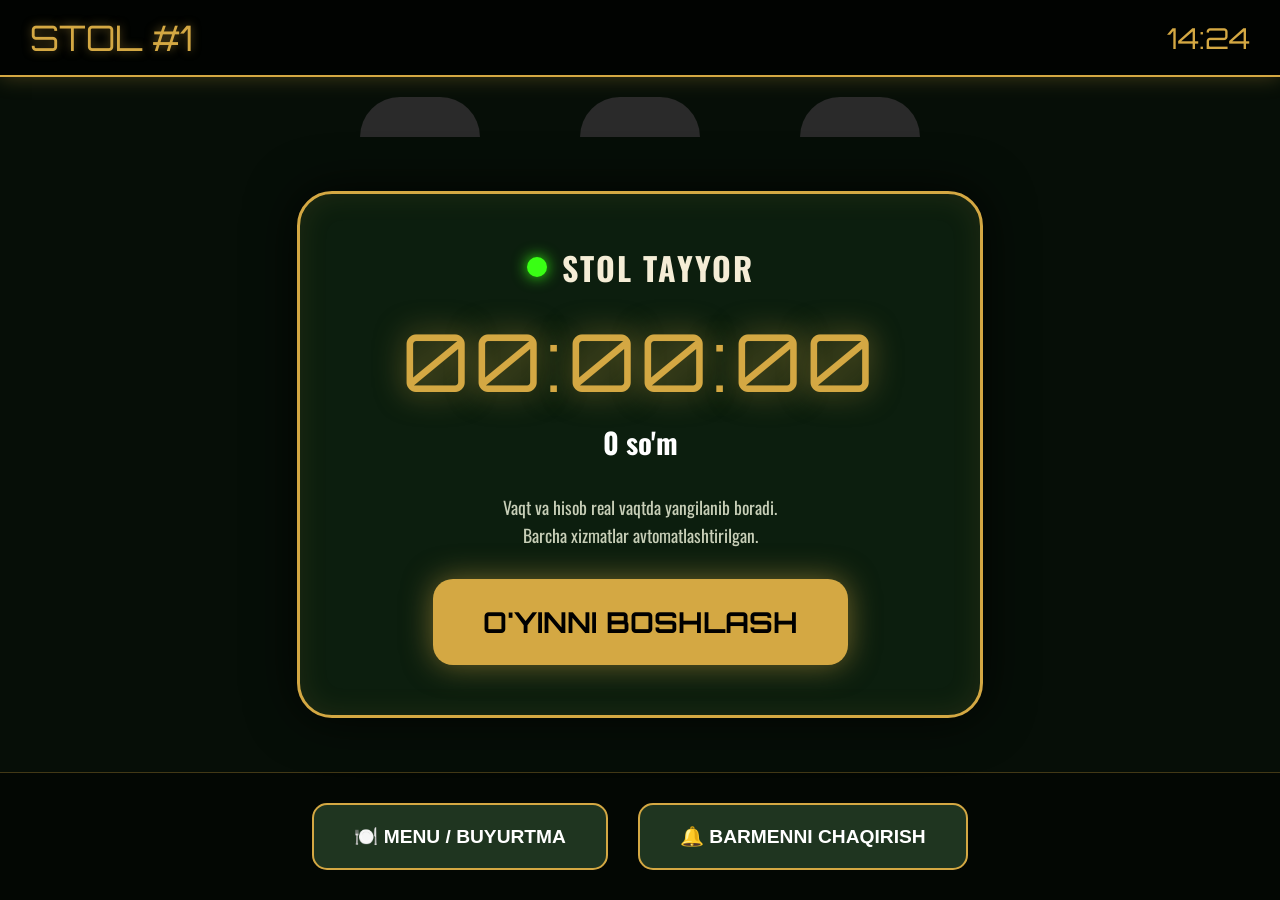
<file: data/index.html>
<!DOCTYPE html>
<html lang="uz">
<head>
  <meta charset="UTF-8">
  <meta name="viewport" content="width=device-width, initial-scale=1.0">
  <title>Smart Billiard | Stol Paneli</title>
  <link href="https://fonts.googleapis.com/css2?family=Orbitron:wght@400;700&family=Oswald:wght@400;700&display=swap" rel="stylesheet">
  <style>
    :root {
      --bg: #060e07;
      --felt: #1a5c35;
      --wood: #5c3318;
      --gold: #d4a843;
      --neon-green: #39ff14;
      --neon-red: #ff3131;
      --lamp-off: #2a2a2a;
      --lamp-on: #fff176;
    }
    body { 
      background: var(--bg); 
      color: #f5edd6; 
      font-family: 'Oswald', sans-serif; 
      margin: 0; 
      padding: 0; 
      display: flex; 
      flex-direction: column; 
      height: 100vh; 
      overflow: hidden; 
    }
    
    .top-bar { 
      padding: 15px 30px; 
      display: flex; 
      justify-content: space-between; 
      align-items: center; 
      border-bottom: 2px solid var(--gold); 
      background: rgba(0,0,0,0.8);
      box-shadow: 0 0 20px rgba(212,168,67,0.3);
      z-index: 10;
    }
    .table-title { 
      font-family: 'Orbitron', sans-serif; 
      font-size: 2.2rem; 
      color: var(--gold); 
      text-shadow: 0 0 10px rgba(212,168,67,0.5);
    }
    
    .lamp-container {
      display: flex;
      justify-content: center;
      gap: 100px;
      margin-top: 20px;
    }
    .lamp {
      width: 120px;
      height: 40px;
      background: var(--lamp-off);
      border-radius: 60px 60px 0 0;
      position: relative;
      transition: 0.5s;
    }
    .lamp::after {
      content: '';
      position: absolute;
      top: 100%;
      left: 10%;
      width: 80%;
      height: 200px;
      background: radial-gradient(ellipse at top, rgba(255, 241, 118, 0.4) 0%, transparent 70%);
      opacity: 0;
      transition: 0.5s;
    }
    .lamp.active {
      background: var(--lamp-on);
      box-shadow: 0 0 40px var(--lamp-on);
    }
    .lamp.active::after {
      opacity: 1;
    }

    .main-content { 
      flex: 1; 
      display: flex; 
      align-items: center; 
      justify-content: center; 
      padding: 30px;
      position: relative;
    }
    .status-panel { 
      background: rgba(13,31,15,0.95); 
      border: 3px solid var(--gold); 
      border-radius: 35px; 
      padding: 50px; 
      text-align: center; 
      width: min(580px, 100%); 
      box-shadow: 0 0 50px rgba(0,0,0,0.8), inset 0 0 30px rgba(212,168,67,0.1);
      position: relative;
      z-index: 5;
    }
    
    .status-indicator {
      display: inline-block;
      width: 20px;
      height: 20px;
      border-radius: 50%;
      background: var(--neon-red);
      margin-right: 15px;
      box-shadow: 0 0 15px var(--neon-red);
      transition: 0.5s;
    }
    .status-indicator.ready {
      background: var(--neon-green);
      box-shadow: 0 0 15px var(--neon-green);
    }

    .timer { 
      font-family: 'Orbitron', sans-serif; 
      font-size: 5rem; 
      color: var(--gold); 
      margin: 10px 0; 
      text-shadow: 0 0 30px rgba(212,168,67,0.6);
      letter-spacing: 5px;
    }
    
    .amount-label {
      font-size: 1.8rem;
      color: #fff;
      margin-bottom: 30px;
      font-weight: bold;
    }

    .btn { 
      padding: 25px 50px; 
      border-radius: 20px; 
      border: none; 
      font-size: 1.8rem; 
      font-weight: bold; 
      cursor: pointer; 
      text-transform: uppercase; 
      transition: 0.3s; 
      font-family: 'Orbitron', sans-serif;
    }
    .btn-start { 
      background: var(--gold); 
      color: #000; 
      box-shadow: 0 0 30px rgba(212,168,67,0.5); 
    }
    .btn-start:hover { 
      transform: scale(1.05); 
      box-shadow: 0 0 50px rgba(212,168,67,0.8);
    }
    .btn-stop {
      background: var(--neon-red);
      color: #fff;
      box-shadow: 0 0 30px rgba(255, 49, 49, 0.5);
    }

    .bottom-actions { 
      padding: 30px; 
      display: flex; 
      gap: 30px; 
      justify-content: center; 
      background: rgba(0,0,0,0.5);
      border-top: 1px solid rgba(212,168,67,0.3);
    }
    .btn-action { 
      background: #1f3520; 
      color: #fff; 
      padding: 20px 40px; 
      border-radius: 15px; 
      border: 2px solid var(--gold); 
      cursor: pointer; 
      font-size: 1.2rem;
      transition: 0.3s;
      font-weight: bold;
    }
    .btn-action:hover {
      background: var(--gold);
      color: #000;
      box-shadow: 0 0 20px var(--gold);
    }

    @keyframes pulse {
      0% { opacity: 1; }
      50% { opacity: 0.6; }
      100% { opacity: 1; }
    }
    .active-text {
      animation: pulse 2s infinite;
      color: var(--neon-green);
    }
  </style>
</head>
<body>
  <div class="top-bar">
    <div class="table-title" id="table-label">STOL #--</div>
    <div id="clock" style="font-size: 1.8rem; font-family: 'Orbitron'; color: var(--gold);">14:24</div>
  </div>

  <div class="lamp-container">
    <div class="lamp" id="lamp-1"></div>
    <div class="lamp" id="lamp-2"></div>
    <div class="lamp" id="lamp-3"></div>
  </div>

  <div class="main-content">
    <div class="status-panel">
        <div style="display: flex; align-items: center; justify-content: center; margin-bottom: 20px;">
          <div class="status-indicator ready" id="status-indicator"></div>
          <h2 id="status-text" style="margin: 0; font-size: 2rem; letter-spacing: 2px;">STOL TAYYOR</h2>
        </div>
        
        <div class="timer" id="main-timer">00:00:00</div>
        <div class="amount-label" id="main-amount">0 so'm</div>
        
        <div style="margin-bottom:30px; color:#c7ceb7; font-size: 1.1rem; line-height: 1.6;">
          <div>Vaqt va hisob real vaqtda yangilanib boradi.</div>
          <div>Barcha xizmatlar avtomatlashtirilgan.</div>
        </div>
        
        <button class="btn btn-start" id="action-btn" onclick="mainAction()">O'YINNI BOSHLASH</button>
    </div>
  </div>

  <div class="bottom-actions">
    <button class="btn-action" onclick="order()">🍽️ MENU / BUYURTMA</button>
    <button class="btn-action" onclick="callBarmen()">🔔 BARMENNI CHAQIRISH</button>
  </div>

  <script>
    const urlParams = new URLSearchParams(window.location.search);
    const tableId = urlParams.get('t') || 1;
    document.getElementById('table-label').innerText = "STOL #" + tableId;

    const ws = new WebSocket(`ws://${location.host}/ws`);
    ws.onmessage = (e) => {
        const data = JSON.parse(e.data);
        const t = data.tables.find(x => x.id == tableId);
        if (t) {
            updateUI(t);
        }
        document.getElementById('clock').innerText = data.clock;
    };

    function updateUI(t) {
        document.getElementById('main-timer').innerText = t.elapsed_display;
        document.getElementById('main-amount').innerText = formatMoney(t.total_due);
        
        const statusText = document.getElementById('status-text');
        const actionBtn = document.getElementById('action-btn');
        const indicator = document.getElementById('status-indicator');
        const lamps = [document.getElementById('lamp-1'), document.getElementById('lamp-2'), document.getElementById('lamp-3')];

        if (t.active) {
            statusText.innerText = "O'YIN DAVOM ETMOQDA";
            statusText.className = "active-text";
            actionBtn.innerText = "O'YINNI TUGATISH";
            actionBtn.className = "btn btn-stop";
            indicator.className = "status-indicator";
            lamps.forEach(l => l.classList.add('active'));
        } else {
            statusText.innerText = "STOL TAYYOR";
            statusText.className = "";
            actionBtn.innerText = "O'YINNI BOSHLASH";
            actionBtn.className = "btn btn-start";
            indicator.className = "status-indicator ready";
            lamps.forEach(l => l.classList.remove('active'));
        }
    }

    function mainAction() {
        const btn = document.getElementById('action-btn');
        if (btn.innerText.includes("TUGATISH")) {
            if(!confirm("Haqiqatdan ham o'yinni tugatmoqchimisiz?")) return;
        }
        fetch(`/toggle?id=${tableId}`);
    }

    function order() { alert("Menyu yuklanmoqda..."); }
    function callBarmen() { 
        fetch(`/call?id=${tableId}&type=barmen`).then(() => {
            alert("Barmen chaqirildi! Tez orada yetib keladi.");
        });
    }
    function formatMoney(n) { return new Intl.NumberFormat('uz-UZ').format(n) + " so'm"; }
  </script>
</body>
</html>
</file>
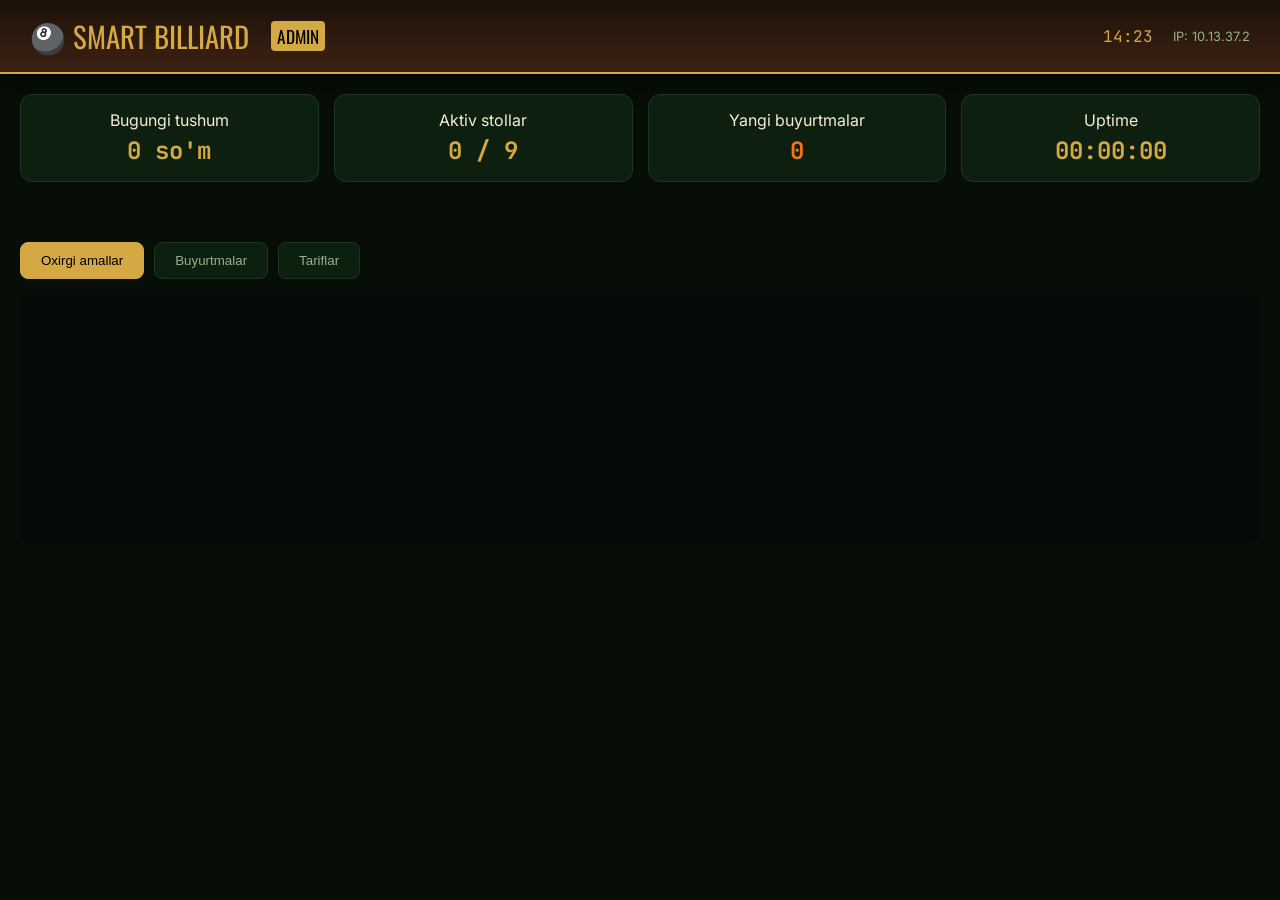
<file: data/admin.html>
<!DOCTYPE html>
<html lang="uz">
<head>
  <meta charset="UTF-8">
  <meta name="viewport" content="width=device-width, initial-scale=1.0">
  <title>Smart Billiard | Admin Premium</title>
  <link rel="preconnect" href="https://fonts.googleapis.com">
  <link href="https://fonts.googleapis.com/css2?family=Inter:wght@400;600;700&family=JetBrains+Mono:wght@400;700&family=Oswald:wght@400;700&display=swap" rel="stylesheet">
  <style>
    :root {
      --bg-deep: #060e07; --bg-card: #0d1f0f; --bg-panel: #091208; --felt-green: #1a4a2e;
      --wood-dark: #3d2214; --gold: #d4a843; --copper: #b87333; --text-primary: #f5edd6;
      --text-secondary: #9aaf8a; --border: #1f3520;
      --free: #22c55e; --busy: #ef4444; --booked: #f59e0b; --vip: #3b82f6; --warning: #f97316;
    }
    * { box-sizing: border-box; margin: 0; padding: 0; }
    body { background: var(--bg-deep); font-family: 'Inter', sans-serif; color: var(--text-primary); min-height: 100vh; overflow-x: hidden; }
    header {
      padding: 15px 30px; display: flex; justify-content: space-between; align-items: center;
      background: linear-gradient(180deg, #1c1108 0%, #3d2214 100%);
      border-bottom: 2px solid var(--gold); box-shadow: 0 5px 25px rgba(0,0,0,0.6);
    }
    .logo { display: flex; align-items: center; gap: 12px; font-family: 'Oswald', sans-serif; font-size: 1.8rem; color: var(--gold); }
    .stats-row { display: grid; grid-template-columns: repeat(4, 1fr); gap: 15px; padding: 20px; }
    .stat-card { background: var(--bg-card); padding: 15px; border-radius: 12px; border: 1px solid var(--border); text-align: center; }
    .stat-val { font-size: 1.5rem; font-weight: bold; color: var(--gold); margin-top: 5px; font-family: 'JetBrains Mono', monospace; }

    /* FLOOR MAP */
    .floor-map { display: grid; grid-template-columns: repeat(3, 1fr); gap: 20px; padding: 0 20px 20px; }
    .table-card {
      background: var(--bg-card); 
      border: 2px solid var(--border); 
      border-radius: 16px; 
      padding: 20px;
      cursor: pointer; 
      transition: 0.3s; 
      position: relative; 
      overflow: hidden;
      box-shadow: 0 5px 15px rgba(0,0,0,0.3);
    }
    .table-card:hover { transform: translateY(-5px); box-shadow: 0 10px 30px rgba(0,0,0,0.5); }
    
    .table-header { display: flex; justify-content: space-between; align-items: center; margin-bottom: 15px; }
    .status-badge { 
      padding: 4px 12px; 
      border-radius: 20px; 
      font-size: 11px; 
      font-weight: bold; 
      text-transform: uppercase; 
      letter-spacing: 1px;
    }
    
    .table-summary { 
      margin: 10px 0; 
      padding: 14px 12px; 
      border-radius: 10px; 
      background: rgba(255,255,255,0.03); 
      border: 1px solid rgba(255,255,255,0.06); 
      text-align: center; 
      color: var(--text-secondary);
      font-size: 0.85rem;
    }
    
    .table-timer { 
      font-family: 'JetBrains Mono', monospace; 
      font-size: 1.6rem; 
      text-align: center; 
      color: var(--gold); 
      margin: 10px 0;
      text-shadow: 0 0 10px rgba(212,168,67,0.3);
    }
    .table-amount { text-align: center; font-size: 1rem; color: var(--text-primary); font-weight: bold; }

    /* STATUS COLORS & GLOWS */
    .status-free { border-color: var(--free); box-shadow: 0 0 15px rgba(34, 197, 94, 0.1); } 
    .status-free .status-badge { background: var(--free); color: #000; box-shadow: 0 0 10px var(--free); }
    
    .status-busy { border-color: var(--busy); box-shadow: 0 0 15px rgba(239, 68, 68, 0.2); } 
    .status-busy .status-badge { background: var(--busy); color: #fff; box-shadow: 0 0 10px var(--busy); }
    .status-busy .table-timer { color: var(--busy); text-shadow: 0 0 10px rgba(239, 68, 68, 0.4); }

    .status-vip { border-color: var(--vip); box-shadow: 0 0 15px rgba(59, 130, 246, 0.2); } 
    .status-vip .status-badge { background: var(--vip); color: #fff; box-shadow: 0 0 10px var(--vip); }

    /* MODAL */
    .modal { display: none; position: fixed; top: 0; left: 0; width: 100%; height: 100%; background: rgba(0,0,0,0.85); z-index: 100; align-items: center; justify-content: center; }
    .modal-content { background: var(--bg-panel); width: 450px; border-radius: 20px; border: 2px solid var(--gold); padding: 25px; box-shadow: 0 0 50px rgba(212,168,67,0.2); }
    .m-header { font-size: 1.5rem; color: var(--gold); margin-bottom: 20px; border-bottom: 1px solid var(--border); padding-bottom: 10px; }
    .m-body { display: flex; flex-direction: column; gap: 15px; }
    .btn { padding: 12px; border-radius: 10px; border: none; font-weight: bold; cursor: pointer; transition: 0.2s; }
    .btn-gold { background: var(--gold); color: #000; }
    .btn-red { background: var(--busy); color: #fff; }

    /* TABS */
    .tabs-section { padding: 0 20px; margin-top: 20px; }
    .tabs-header { display: flex; gap: 10px; margin-bottom: 15px; }
    .tab-btn { padding: 10px 20px; background: var(--bg-card); border: 1px solid var(--border); color: var(--text-secondary); cursor: pointer; border-radius: 8px; }
    .tab-btn.active { background: var(--gold); color: #000; border-color: var(--gold); }
    .log-box { height: 250px; overflow-y: auto; background: #050a06; padding: 15px; border-radius: 12px; font-family: 'JetBrains Mono', monospace; font-size: 0.85rem; }
    .log-entry { margin-bottom: 5px; border-bottom: 1px solid rgba(255,255,255,0.05); padding: 3px 0; }
  </style>
</head>
<body>
  <header>
    <div class="logo">🎱 SMART BILLIARD <span style="font-size: 0.6em; background: var(--gold); color:#000; padding:2px 6px; border-radius:4px; margin-left:10px;">ADMIN</span></div>
    <div style="display:flex; gap:20px; align-items:center;">
        <div id="clock" style="font-family:'JetBrains Mono'; color:var(--gold);">14:23</div>
        <div id="wifi-ip" style="font-size:0.8rem; color:var(--text-secondary);">IP: 10.13.37.2</div>
    </div>
  </header>

  <div class="stats-row">
    <div class="stat-card"><div>Bugungi tushum</div><div class="stat-val" id="daily-revenue">0 so'm</div></div>
    <div class="stat-card"><div>Aktiv stollar</div><div class="stat-val" id="active-tables">0 / 9</div></div>
    <div class="stat-card"><div>Yangi buyurtmalar</div><div class="stat-val" id="new-orders" style="color:var(--warning);">0</div></div>
    <div class="stat-card"><div>Uptime</div><div class="stat-val" id="uptime">00:00:00</div></div>
  </div>

  <div class="floor-map" id="floor-map">
    <!-- 9 ta stol JS orqali -->
  </div>

  <div class="tabs-section">
    <div class="tabs-header">
        <button class="tab-btn active">Oxirgi amallar</button>
        <button class="tab-btn">Buyurtmalar</button>
        <button class="tab-btn">Tariflar</button>
    </div>
    <div class="log-box" id="logs">
        <!-- Loglar -->
    </div>
  </div>

  <!-- MODAL -->
  <div class="modal" id="table-modal">
    <div class="modal-content">
        <div class="m-header" id="m-title">Stol #1</div>
        <div class="m-body">
            <button class="btn btn-gold" onclick="apiCall('start', 1)">▶ O'yinni boshlash (VIP)</button>
            <button class="btn btn-gold" style="background:#888" onclick="apiCall('start_hourly', 1)">⏱ Soatlik rejim</button>
            <button class="btn btn-red" onclick="apiCall('stop', 1)">🛑 O'yinni tugatish</button>
            <button class="btn" style="background:var(--booked)" onclick="apiCall('book', 1)">📅 Bron qilish (60 m)</button>
            <button class="btn" style="background:#444" onclick="closeModal()">Yopish</button>
        </div>
    </div>
  </div>

  <script>
    let currentTable = 1;
    const ws = new WebSocket(`ws://${location.host}/ws`);
    
    ws.onmessage = (e) => {
        const data = JSON.parse(e.data);
        renderMap(data.tables);
        renderLogs(data.logs);
        document.getElementById('daily-revenue').innerText = formatMoney(data.daily_revenue);
        document.getElementById('active-tables').innerText = data.active_tables + " / 9";
        document.getElementById('new-orders').innerText = data.orders.filter(o => o.status === 'new').length;
        document.getElementById('uptime').innerText = data.uptime_display;
        document.getElementById('clock').innerText = data.clock;
    };

    function renderMap(tables) {
        const map = document.getElementById('floor-map');
        map.innerHTML = '';
        tables.forEach(t => {
            const card = document.createElement('div');
            card.className = `table-card status-${t.status}`;
            card.onclick = () => openModal(t.id);
            card.innerHTML = `
                <div class="table-header">
                    <span style="font-weight:bold;">STOL ${t.id}</span>
                    <span class="status-badge">${t.status}</span>
                </div>
                <div class="table-summary">Real vaqt holati paneli</div>
                <div class="table-timer">${t.elapsed_display}</div>
                <div class="table-amount">${formatMoney(t.total_due)}</div>
            `;
            map.appendChild(card);
        });
    }

    function renderLogs(logs) {
        const box = document.getElementById('logs');
        box.innerHTML = logs.map(l => `<div class="log-entry">${l}</div>`).reverse().join('');
    }

    function formatMoney(n) { return new Intl.NumberFormat('uz-UZ').format(n) + " so'm"; }
    function openModal(id) { currentTable = id; document.getElementById('m-title').innerText = "Stol #" + id; document.getElementById('table-modal').style.display = 'flex'; }
    function closeModal() { document.getElementById('table-modal').style.display = 'none'; }
    
    function apiCall(cmd, id) {
        let url = '';
        if (cmd === 'start') url = `/start?t=${currentTable}&mode=vip`;
        if (cmd === 'start_hourly') url = `/start?t=${currentTable}&mode=hourly&h=1`;
        if (cmd === 'stop') url = `/stop?t=${currentTable}&payment=cash`;
        if (cmd === 'book') url = `/book?t=${currentTable}&minutes=60`;
        fetch(url).then(() => closeModal());
    }
  </script>
</body>
</html>
</file>
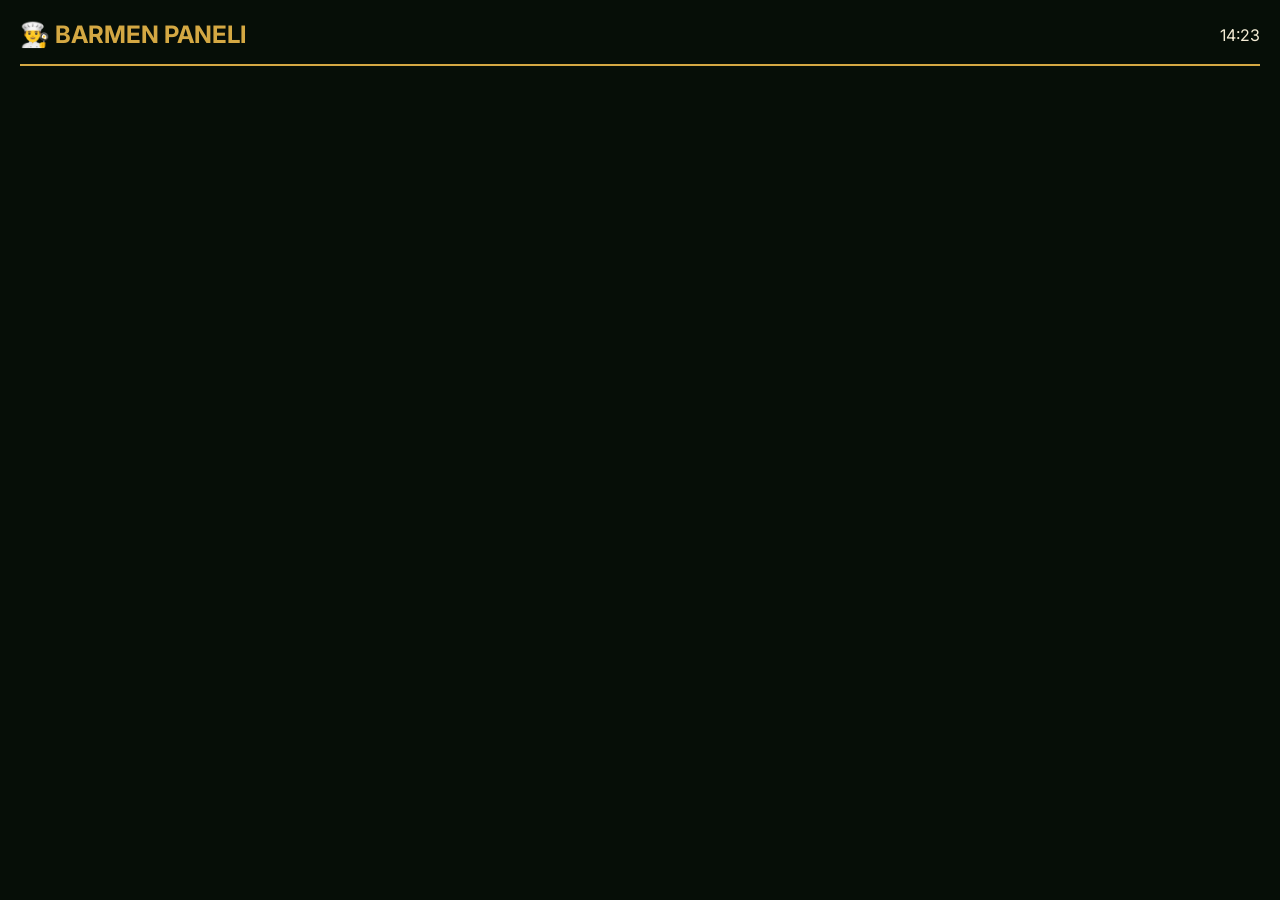
<file: data/barmen.html>
<!DOCTYPE html>
<html lang="uz">
<head>
  <meta charset="UTF-8">
  <meta name="viewport" content="width=device-width, initial-scale=1.0">
  <title>Barmen Paneli | Smart Billiard</title>
  <link href="https://fonts.googleapis.com/css2?family=Inter:wght@400;600;700&family=JetBrains+Mono:wght@400;700&display=swap" rel="stylesheet">
  <style>
    :root {
      --bg-deep: #060e07; --bg-card: #0d1f0f; --gold: #d4a843; --text: #f5edd6;
      --new: #ef4444; --prep: #f59e0b; --ready: #22c55e;
    }
    body { background: var(--bg-deep); color: var(--text); font-family: 'Inter', sans-serif; margin: 0; padding: 20px; }
    header { display: flex; justify-content: space-between; align-items: center; border-bottom: 2px solid var(--gold); padding-bottom: 15px; margin-bottom: 20px; }
    .grid { display: grid; grid-template-columns: repeat(auto-fill, minmax(300px, 1fr)); gap: 20px; }
    .card { background: var(--bg-card); border: 2px solid #1f3520; border-radius: 15px; padding: 20px; position: relative; }
    .card[data-status="new"] { border-color: var(--new); }
    .card[data-status="preparing"] { border-color: var(--prep); }
    .card[data-status="ready"] { border-color: var(--ready); }
    .table-num { font-size: 1.5rem; font-weight: bold; color: var(--gold); }
    .items { margin: 15px 0; font-family: 'JetBrains Mono', monospace; }
    .item { display: flex; justify-content: space-between; border-bottom: 1px solid rgba(255,255,255,0.05); padding: 5px 0; }
    .btn { width: 100%; padding: 12px; border-radius: 10px; border: none; font-weight: bold; cursor: pointer; margin-top: 10px; }
    .btn-accept { background: var(--prep); color: #000; }
    .btn-ready { background: var(--ready); color: #000; }
    .btn-deliver { background: #5a7050; color: #fff; }
  </style>
</head>
<body>
  <header>
    <div style="font-size: 1.5rem; font-weight: bold; color: var(--gold);">👨‍🍳 BARMEN PANELI</div>
    <div id="clock">14:23</div>
  </header>
  <div class="grid" id="orders-grid">
    <!-- Buyurtmalar -->
  </div>

  <script>
    const ws = new WebSocket(`ws://${location.host}/ws`);
    ws.onmessage = (e) => {
        const data = JSON.parse(e.data);
        renderOrders(data.orders);
        document.getElementById('clock').innerText = data.clock;
    };

    function renderOrders(orders) {
        const grid = document.getElementById('orders-grid');
        grid.innerHTML = '';
        orders.forEach(o => {
            if (o.status === 'delivered' || o.status === 'cancelled') return;
            const card = document.createElement('div');
            card.className = 'card';
            card.dataset.status = o.status;
            let actionBtn = '';
            if (o.status === 'new') actionBtn = `<button class="btn btn-accept" onclick="updateOrder('${o.id}', 'preparing')">Qabul qilish</button>`;
            else if (o.status === 'preparing') actionBtn = `<button class="btn btn-ready" onclick="updateOrder('${o.id}', 'ready')">Tayyor</button>`;
            else if (o.status === 'ready') actionBtn = `<button class="btn btn-deliver" onclick="updateOrder('${o.id}', 'delivered')">Yetkazildi</button>`;

            card.innerHTML = `
                <div style="display:flex; justify-content:space-between;">
                    <span class="table-num">STOL ${o.tableId}</span>
                    <span style="font-size:0.8rem;">${o.time}</span>
                </div>
                <div class="items">
                    ${o.items.map(i => `<div class="item"><span>${i.name} x${i.qty}</span></div>`).join('')}
                </div>
                ${o.note ? `<div style="font-size:0.8rem; color:var(--prep); margin-bottom:10px;">Izoh: ${o.note}</div>` : ''}
                ${actionBtn}
            `;
            grid.appendChild(card);
        });
    }

    function updateOrder(id, status) {
        fetch('/orders', {
            method: 'POST',
            body: JSON.stringify({ id, status })
        });
    }
  </script>
</body>
</html>
</file>
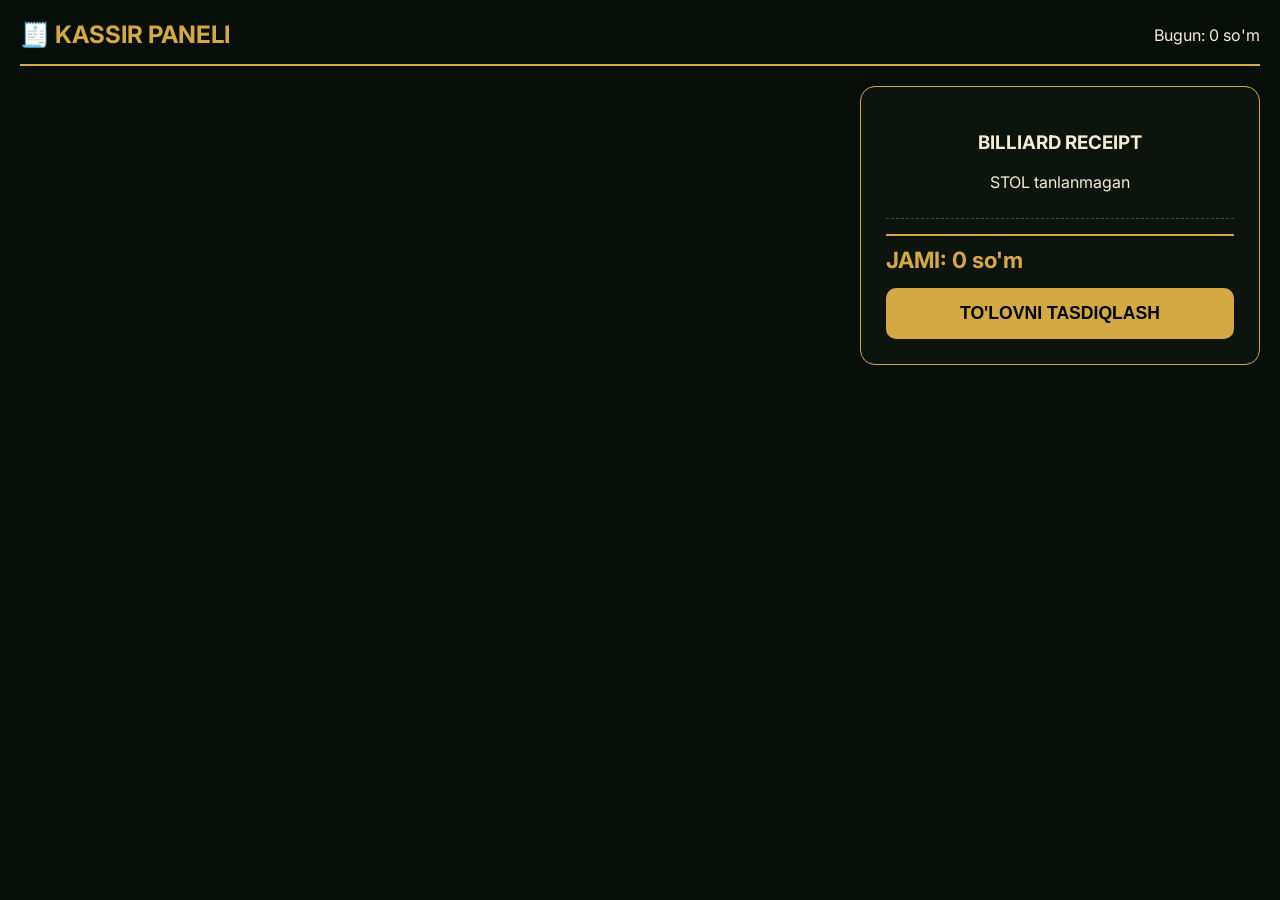
<file: data/cashier.html>
<!DOCTYPE html>
<html lang="uz">
<head>
  <meta charset="UTF-8">
  <meta name="viewport" content="width=device-width, initial-scale=1.0">
  <title>Kassir Paneli | Smart Billiard</title>
  <link href="https://fonts.googleapis.com/css2?family=Inter:wght@400;600;700&family=JetBrains+Mono:wght@400;700&display=swap" rel="stylesheet">
  <style>
    :root {
      --bg-deep: #060e07; --bg-card: #0d1f0f; --gold: #d4a843; --text: #f5edd6;
    }
    body { background: var(--bg-deep); color: var(--text); font-family: 'Inter', sans-serif; margin: 0; padding: 20px; }
    header { display: flex; justify-content: space-between; align-items: center; border-bottom: 2px solid var(--gold); padding-bottom: 15px; }
    .main { display: grid; grid-template-columns: 1fr 400px; gap: 20px; margin-top: 20px; }
    .tables-grid { display: grid; grid-template-columns: repeat(3, 1fr); gap: 15px; }
    .tab-item { background: var(--bg-card); padding: 15px; border-radius: 12px; border: 2px solid #1f3520; cursor: pointer; text-align: center; }
    .tab-item.active { border-color: var(--gold); background: rgba(212,168,67,0.1); }
    .receipt-panel { background: #0c140d; border-radius: 15px; padding: 25px; border: 1px solid var(--gold); }
    .r-header { text-align: center; border-bottom: 1px dashed #444; padding-bottom: 10px; margin-bottom: 15px; }
    .line { display: flex; justify-content: space-between; margin-bottom: 8px; font-family: 'JetBrains Mono', monospace; }
    .total { font-size: 1.4rem; font-weight: bold; color: var(--gold); border-top: 2px solid var(--gold); padding-top: 10px; margin-top: 10px; }
    .btn { width: 100%; padding: 15px; border-radius: 10px; border: none; font-weight: bold; cursor: pointer; margin-top: 15px; }
    .btn-pay { background: var(--gold); color: #000; font-size: 1.1rem; }
  </style>
</head>
<body>
  <header>
    <div style="font-size: 1.5rem; font-weight: bold; color: var(--gold);">🧾 KASSIR PANELI</div>
    <div id="revenue">Bugun: 0 so'm</div>
  </header>
  
  <div class="main">
    <div class="tables-grid" id="tables-list">
        <!-- Stollar -->
    </div>

    <div class="receipt-panel" id="receipt">
        <div class="r-header">
            <h3>BILLIARD RECEIPT</h3>
            <p id="r-table">STOL tanlanmagan</p>
        </div>
        <div id="r-items">
            <!-- Hisob tafsilotlari -->
        </div>
        <div class="total" id="r-total">JAMI: 0 so'm</div>
        <button class="btn btn-pay" onclick="pay()">TO'LOVNI TASDIQLASH</button>
    </div>
  </div>

  <script>
    let activeT = 1;
    let tablesData = [];
    const ws = new WebSocket(`ws://${location.host}/ws`);
    
    ws.onmessage = (e) => {
        const data = JSON.parse(e.data);
        tablesData = data.tables;
        renderTables(data.tables);
        updateReceipt();
        document.getElementById('revenue').innerText = "Bugun: " + formatMoney(data.daily_revenue);
    };

    function renderTables(tables) {
        const list = document.getElementById('tables-list');
        list.innerHTML = '';
        tables.forEach(t => {
            const el = document.createElement('div');
            el.className = `tab-item ${activeT === t.id ? 'active' : ''}`;
            el.onclick = () => { activeT = t.id; updateReceipt(); renderTables(tablesData); };
            el.innerHTML = `
                <div style="font-weight:bold;">STOL ${t.id}</div>
                <div style="font-size:0.8rem; color:${t.active ? '#ef4444' : '#5a7050'}">${t.status.toUpperCase()}</div>
                <div style="margin-top:5px;">${formatMoney(t.total_due)}</div>
            `;
            list.appendChild(el);
        });
    }

    function updateReceipt() {
        const t = tablesData.find(x => x.id === activeT);
        if (!t) return;
        document.getElementById('r-table').innerText = "STOL #" + t.id;
        let html = `
            <div class="line"><span>Vaqt (${t.elapsed_display})</span> <span>${formatMoney(t.amount)}</span></div>
            <div class="line"><span>Buyurtmalar (${t.orders_count})</span> <span>${formatMoney(t.orders_amount)}</span></div>
        `;
        document.getElementById('r-items').innerHTML = html;
        document.getElementById('r-total').innerText = "JAMI: " + formatMoney(t.total_due);
    }

    function pay() {
        if (!confirm("To'lovni tasdiqlaysizmi?")) return;
        fetch(`/stop?t=${activeT}&payment=cash`).then(() => alert("To'lov muvaffaqiyatli yakunlandi!"));
    }

    function formatMoney(n) { return new Intl.NumberFormat('uz-UZ').format(n) + " so'm"; }
  </script>
</body>
</html>
</file>
